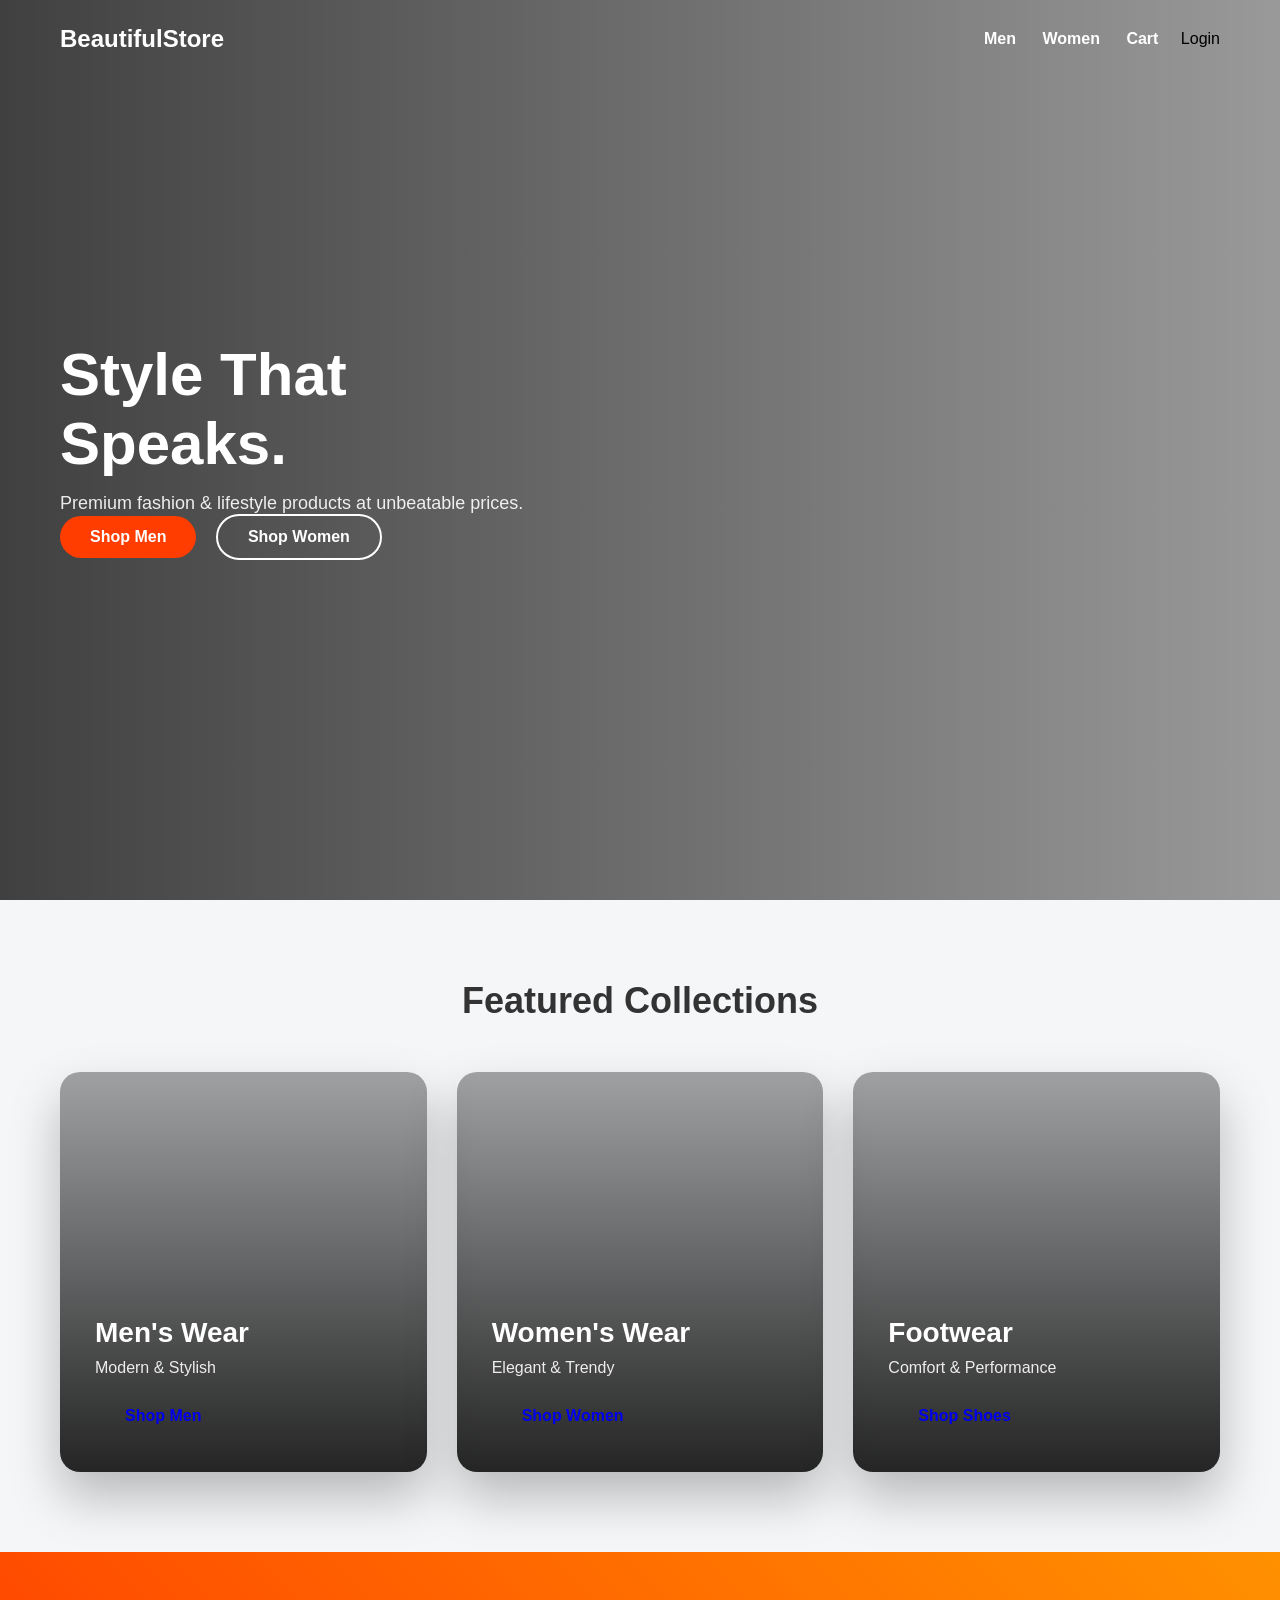
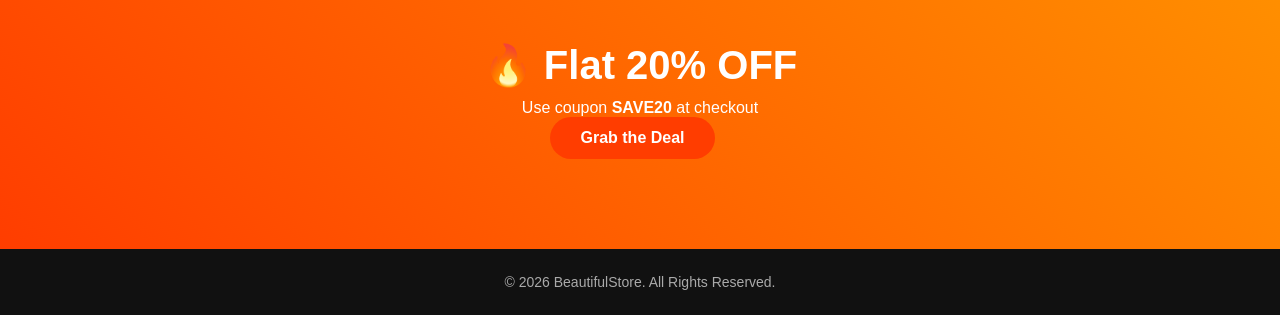
<file: Original Beautiful Store Website/index.html>
<!DOCTYPE html>
<html lang="en">
<head>
  <meta charset="UTF-8">
  <meta name="viewport" content="width=device-width, initial-scale=1.0">
  <title>Beautiful Store</title>
  <link rel="stylesheet" href="style.css">
</head>

<body>

<!-- ============================================================
     HERO SECTION
     EXISTING CODE
     ============================================================ -->

<section class="hero">

  <header class="nav">

    <h2 class="logo">BeautifulStore</h2>

    <nav class="main-nav">

      <a
        href="plp-men.html"
        class="track-link"
        data-link-name="Men">
        Men
      </a>

      <a
        href="plp-women.html"
        class="track-link"
        data-link-name="Women">
        Women
      </a>

      <a
        href="checkout.html"
        class="track-link"
        data-link-name="Cart">
        Cart
      </a>

      <!-- ======================================================
           LOGIN / USER AREA
           NEW
           ====================================================== -->

      <span id="auth-area">

        <button
          id="login-btn"
          type="button">
          Login
        </button>

      </span>

    </nav>


    <!-- ========================================================
         ADOBE LAUNCH
         EXISTING CODE - UNCHANGED
         ======================================================== -->

   <script src="https://assets.adobedtm.com/21b53c73144b/cf9ff81386b4/launch-04e6dfb1a959-development.min.js" async></script>

  </header>


  <div class="hero-content">

    <h1>Style That Speaks.</h1>

    <p>
      Premium fashion & lifestyle products at unbeatable prices.
    </p>

    <div class="cta-group">

      <a
        href="plp-men.html"
        class="btn primary track-link"
        data-link-name="Shop Men">
        Shop Men
      </a>

      <a
        href="plp-women.html"
        class="btn secondary track-link"
        data-link-name="Shop Women">
        Shop Women
      </a>

    </div>

  </div>

</section>


<!-- ============================================================
     FEATURED COLLECTIONS
     EXISTING CODE
     ============================================================ -->

<section class="section" id="collections">

  <h2>Featured Collections</h2>

  <div class="grid">

    <div
      class="category-card men"
      style="background:url('https://images.unsplash.com/photo-1600180758895-47a45c1c1d90?auto=format&fit=crop&w=600&q=80')">

      <div class="overlay">

        <h3>Men's Wear</h3>

        <p>Modern & Stylish</p>

        <a
          href="plp-men.html"
          class="btn track-link"
          data-link-name="Shop Men Collection">
          Shop Men
        </a>

      </div>

    </div>


    <div
      class="category-card women"
      style="background:url('https://images.unsplash.com/photo-1520975698519-59c06db0b6d9?auto=format&fit=crop&w=600&q=80')">

      <div class="overlay">

        <h3>Women's Wear</h3>

        <p>Elegant & Trendy</p>

        <a
          href="plp-women.html"
          class="btn track-link"
          data-link-name="Shop Women Collection">
          Shop Women
        </a>

      </div>

    </div>


    <div
      class="category-card footwear"
      style="background:url('https://images.unsplash.com/photo-1542291026-7eec264c27ff?auto=format&fit=crop&w=600&q=80')">

      <div class="overlay">

        <h3>Footwear</h3>

        <p>Comfort & Performance</p>

        <a
          href="plp-footwear.html"
          class="btn track-link"
          data-link-name="Shop Footwear Collection">
          Shop Shoes
        </a>

      </div>

    </div>

  </div>

</section>


<!-- ============================================================
     PROMO BANNER
     EXISTING CODE
     ============================================================ -->

<section class="promo">

  <h2>🔥 Flat 20% OFF</h2>

  <p>
    Use coupon <strong>SAVE20</strong> at checkout
  </p>

  <a
    href="plp-men.html"
    class="btn primary track-link"
    data-link-name="Promo Banner CTA">
    Grab the Deal
  </a>

</section>


<!-- ============================================================
     FOOTER
     EXISTING CODE
     ============================================================ -->

<footer>

  <p>
    © 2026 BeautifulStore. All Rights Reserved.
  </p>

</footer>


<!-- ============================================================
     LOGIN / SIGNUP MODAL
     NEW CODE
     ============================================================ -->

<div
  id="auth-modal"
  class="auth-modal"
  style="display:none;">

  <div class="auth-box">


    <!-- CLOSE -->

    <button
      id="auth-close"
      type="button"
      class="auth-close">

      &times;

    </button>


    <!-- ========================================================
         LOGIN FORM
         ======================================================== -->

    <div id="login-form-container">

      <h2>Welcome Back</h2>

      <p class="auth-subtitle">
        Login to your BeautifulStore account
      </p>


      <form id="login-form">


        <div class="auth-field">

          <label for="login-email">
            Email
          </label>

          <input
            type="email"
            id="login-email"
            placeholder="Enter your email"
            required>

        </div>


        <div class="auth-field">

          <label for="login-password">
            Password
          </label>

          <input
            type="password"
            id="login-password"
            placeholder="Enter your password"
            required>

        </div>


        <p
          id="login-error"
          class="auth-error">
        </p>


        <button
          type="submit"
          class="auth-submit">

          Login

        </button>

      </form>


      <p class="auth-switch">

        Don't have an account?

        <button
          id="show-signup"
          type="button">

          Sign Up

        </button>

      </p>

    </div>


    <!-- ========================================================
         SIGNUP FORM
         ======================================================== -->

    <div
      id="signup-form-container"
      style="display:none;">

      <h2>Create Account</h2>

      <p class="auth-subtitle">
        Join BeautifulStore
      </p>


      <form id="signup-form">


        <div class="auth-field">

          <label for="signup-name">
            Name
          </label>

          <input
            type="text"
            id="signup-name"
            placeholder="Enter your name"
            required>

        </div>


        <div class="auth-field">

          <label for="signup-email">
            Email
          </label>

          <input
            type="email"
            id="signup-email"
            placeholder="Enter your email"
            required>

        </div>


        <div class="auth-field">

          <label for="signup-password">
            Password
          </label>

          <input
            type="password"
            id="signup-password"
            placeholder="Create a password"
            required>

        </div>


        <div class="auth-field">

          <label for="signup-confirm-password">
            Confirm Password
          </label>

          <input
            type="password"
            id="signup-confirm-password"
            placeholder="Confirm your password"
            required>

        </div>


        <p
          id="signup-error"
          class="auth-error">
        </p>


        <button
          type="submit"
          class="auth-submit">

          Create Account

        </button>

      </form>


      <p class="auth-switch">

        Already have an account?

        <button
          id="show-login"
          type="button">

          Login

        </button>

      </p>

    </div>

  </div>

</div>


<!-- ============================================================
     LOGIN / SIGNUP CSS
     NEW CODE ONLY
     ============================================================ -->

<style>

.auth-modal {

  position: fixed;

  inset: 0;

  background: rgba(0, 0, 0, 0.65);

  display: flex;

  align-items: center;

  justify-content: center;

  z-index: 99999;

  padding: 20px;

}


.auth-box {

  width: 100%;

  max-width: 420px;

  background: #ffffff;

  border-radius: 14px;

  padding: 32px;

  position: relative;

  box-shadow: 0 20px 60px rgba(0, 0, 0, 0.25);

  box-sizing: border-box;

}


.auth-close {

  position: absolute;

  right: 15px;

  top: 10px;

  border: none;

  background: transparent;

  font-size: 30px;

  cursor: pointer;

  line-height: 1;

}


.auth-box h2 {

  margin: 0 0 8px;

  text-align: center;

}


.auth-subtitle {

  text-align: center;

  margin: 0 0 25px;

  color: #666;

  font-size: 14px;

}


.auth-field {

  margin-bottom: 16px;

}


.auth-field label {

  display: block;

  margin-bottom: 6px;

  font-size: 14px;

  font-weight: 600;

}


.auth-field input {

  width: 100%;

  box-sizing: border-box;

  padding: 12px 14px;

  border: 1px solid #d5d5d5;

  border-radius: 8px;

  font-size: 15px;

  outline: none;

}


.auth-field input:focus {

  border-color: #222;

}


.auth-submit {

  width: 100%;

  border: none;

  border-radius: 8px;

  padding: 13px;

  background: #111;

  color: #fff;

  font-size: 15px;

  font-weight: 600;

  cursor: pointer;

}


.auth-submit:hover {

  opacity: 0.9;

}


.auth-switch {

  text-align: center;

  margin-top: 20px;

  font-size: 14px;

}


.auth-switch button {

  border: none;

  background: transparent;

  font-weight: 600;

  cursor: pointer;

  text-decoration: underline;

}


.auth-error {

  color: #d32f2f;

  font-size: 13px;

  min-height: 18px;

  margin: 4px 0 10px;

}


#login-btn {

  border: none;

  background: transparent;

  cursor: pointer;

  font-size: inherit;

  font-family: inherit;

  padding: 0;

  margin-left: 18px;

}


.user-menu {

  position: relative;

  display: inline-block;

  margin-left: 18px;

}


.user-menu-button {

  border: none;

  background: transparent;

  cursor: pointer;

  font-size: inherit;

  font-family: inherit;

}


.user-dropdown {

  position: absolute;

  right: 0;

  top: calc(100% + 10px);

  min-width: 210px;

  background: #fff;

  border-radius: 10px;

  padding: 14px;

  box-shadow: 0 10px 30px rgba(0,0,0,0.15);

  z-index: 100000;

}


.user-dropdown-name {

  font-weight: 600;

  margin-bottom: 4px;

}


.user-dropdown-email {

  font-size: 12px;

  color: #666;

  margin-bottom: 12px;

  word-break: break-word;

}


.logout-button {

  width: 100%;

  border: none;

  border-radius: 7px;

  padding: 9px;

  cursor: pointer;

  background: #111;

  color: #fff;

}


@media (max-width: 600px) {

  .auth-box {

    padding: 25px 20px;

  }

}

</style>


<!-- ============================================================
     ADOBE WEB SDK DATA LAYER
     UPDATED FOR LOGIN STATE
     ============================================================ -->

<script>

(function () {

  "use strict";


  /* ============================================================
     INITIALIZE ADOBE DATA LAYER
     ============================================================ */

  window.adobeDataLayer =
    window.adobeDataLayer || [];


  /* ============================================================
     STORAGE KEY
     ============================================================ */

  const LOGGED_IN_USER_KEY =
    "beautifulStore_loggedInUser";


  /* ============================================================
     GET CURRENT USER
     ============================================================ */

  function getLoggedInUser() {

    try {

      return JSON.parse(
        localStorage.getItem(LOGGED_IN_USER_KEY)
      );

    } catch (error) {

      return null;

    }

  }


  /* ============================================================
     GET CUSTOMER DATA
     ============================================================ */

  function getCustomerData() {

    const user = getLoggedInUser();


    /*
     * GUEST USER
     */

    if (!user) {

      return {

        customerID: "NA",

        loginStatus: "guest"

      };

    }


    /*
     * LOGGED-IN USER
     */

    return {

      emailId: user.email,

      loginStatus: "logged-in"

    };

  }


  /* ============================================================
     GET IDENTITY MAP
     ============================================================ */

  function getIdentityMap() {

    const user = getLoggedInUser();


    /*
     * No identity for guest
     */

    if (!user) {

      return null;

    }


    /*
     * Email identity for logged-in user
     */

    return {

      Email: [

        {

          id: user.email,

          authenticatedState: "authenticated",

          primary: true

        }

      ]

    };

  }


  /* ============================================================
     PAGE LOAD
     ============================================================ */

  const pageLoadData = {

    event: "pageLoaded",

    xdmPageLoad: {

      web: {

        webPageDetails: {

          pageName: "BeautifulStore Home",

          pageType: "Home",

          brand: "BeautifulStore"

        }

      },


      custData: getCustomerData(),


      eventInfo: {

        eventName: "pageLoad"

      }

    }

  };


  const pageLoadIdentity =
    getIdentityMap();


  if (pageLoadIdentity) {

    pageLoadData.xdmPageLoad.identityMap =
      pageLoadIdentity;

  }


  window.adobeDataLayer.push(
    pageLoadData
  );


  /* ============================================================
     LINK CLICK TRACKING
     ============================================================ */

  document
    .querySelectorAll(".track-link")
    .forEach(function (link) {

      link.addEventListener(
        "click",
        function (e) {

          const linkName =
            e.currentTarget.dataset.linkName ||
            "Unknown CTA";


          const linkData = {

            event: "linkClicked",

            xdmActionDetails: {

              web: {

                webInteraction: {

                  linkName: linkName,

                  brand: "BeautifulStore",

                  linkPageName:
                    "BeautifulStore Home"

                }

              },


              custData:
                getCustomerData(),


              eventInfo: {

                eventName: "linkClick"

              }

            }

          };


          const identity =
            getIdentityMap();


          if (identity) {

            linkData
              .xdmActionDetails
              .identityMap = identity;

          }


          window.adobeDataLayer.push(
            linkData
          );

        }

      );

    });


  /* ============================================================
     LOGIN POPUP OPEN
     ============================================================ */

  window.beautifulStoreLoginFormOpened =
    function () {

      window.adobeDataLayer.push({

        event: "loginFormOpened",

        xdmActionDetails: {

          custData: {

            customerID: "NA",

            loginStatus: "guest"

          },


          eventInfo: {

            eventName:
              "loginFormOpened"

          }

        }

      });

    };


  /* ============================================================
     LOGIN SUCCESS
     ============================================================ */

  window.beautifulStoreLoginCompleted =
    function (user) {

      window.adobeDataLayer.push({

        event: "loginCompleted",

        xdmActionDetails: {

          custData: {

            customerID:
              user.email,

            loginStatus:
              "logged-in"

          },


          identityMap: {

            Email: [

              {

                id: user.email,

                authenticatedState:
                  "authenticated",

                primary: true

              }

            ]

          },


          eventInfo: {

            eventName: "login"

          }

        }

      });

    };


  /* ============================================================
     SIGNUP SUCCESS
     ============================================================ */

  window.beautifulStoreSignupCompleted =
    function (user) {

      window.adobeDataLayer.push({

        event: "signUpCompleted",

        xdmActionDetails: {

          custData: {

            customerID:
              user.email,

            loginStatus:
              "logged-in"

          },


          identityMap: {

            Email: [

              {

                id: user.email,

                authenticatedState:
                  "authenticated",

                primary: true

              }

            ]

          },


          eventInfo: {

            eventName:
              "signUp"

          }

        }

      });

    };


  /* ============================================================
     LOGOUT
     ============================================================ */

  window.beautifulStoreLogout =
    function () {

      window.adobeDataLayer.push({

        event: "logout",

        xdmActionDetails: {

          custData: {

            customerID: "NA",

            loginStatus: "guest"

          },


          eventInfo: {

            eventName: "logout"

          }

        }

      });

    };


})();

</script>


<!-- ============================================================
     LOGIN / SIGNUP FUNCTIONALITY
     ============================================================ -->

<script>

(function () {

  "use strict";


  /* ============================================================
     STORAGE KEYS
     ============================================================ */

  const USERS_STORAGE_KEY =
    "beautifulStore_users";


  const LOGGED_IN_USER_KEY =
    "beautifulStore_loggedInUser";


  /* ============================================================
     ELEMENTS
     ============================================================ */

  const authModal =
    document.getElementById("auth-modal");


  const loginBtn =
    document.getElementById("login-btn");


  const authClose =
    document.getElementById("auth-close");


  const loginFormContainer =
    document.getElementById(
      "login-form-container"
    );


  const signupFormContainer =
    document.getElementById(
      "signup-form-container"
    );


  const loginForm =
    document.getElementById("login-form");


  const signupForm =
    document.getElementById("signup-form");


  const showSignup =
    document.getElementById("show-signup");


  const showLogin =
    document.getElementById("show-login");


  const loginError =
    document.getElementById("login-error");


  const signupError =
    document.getElementById("signup-error");


  const authArea =
    document.getElementById("auth-area");


  /* ============================================================
     GET USERS
     ============================================================ */

  function getUsers() {

    try {

      return JSON.parse(
        localStorage.getItem(
          USERS_STORAGE_KEY
        )
      ) || [];

    } catch (error) {

      return [];

    }

  }


  /* ============================================================
     SAVE USERS
     ============================================================ */

  function saveUsers(users) {

    localStorage.setItem(

      USERS_STORAGE_KEY,

      JSON.stringify(users)

    );

  }


  /* ============================================================
     GET LOGGED-IN USER
     ============================================================ */

  function getLoggedInUser() {

    try {

      return JSON.parse(
        localStorage.getItem(
          LOGGED_IN_USER_KEY
        )
      );

    } catch (error) {

      return null;

    }

  }


  /* ============================================================
     OPEN LOGIN
     ============================================================ */

  function openLogin() {

    authModal.style.display = "flex";


    loginFormContainer.style.display =
      "block";


    signupFormContainer.style.display =
      "none";


    loginError.textContent = "";

    signupError.textContent = "";


    /*
     * Adobe Data Layer
     */

    if (
      typeof window
        .beautifulStoreLoginFormOpened ===
      "function"
    ) {

      window.beautifulStoreLoginFormOpened();

    }

  }


  /* ============================================================
     OPEN SIGNUP
     ============================================================ */

  function openSignup() {

    authModal.style.display = "flex";


    loginFormContainer.style.display =
      "none";


    signupFormContainer.style.display =
      "block";


    loginError.textContent = "";

    signupError.textContent = "";

  }


  /* ============================================================
     CLOSE MODAL
     ============================================================ */

  function closeModal() {

    authModal.style.display = "none";

  }


  /* ============================================================
     ESCAPE HTML
     ============================================================ */

  function escapeHTML(value) {

    return String(value)

      .replace(
        /&/g,
        "&amp;"
      )

      .replace(
        /</g,
        "&lt;"
      )

      .replace(
        />/g,
        "&gt;"
      )

      .replace(
        /"/g,
        "&quot;"
      )

      .replace(
        /'/g,
        "&#039;"
      );

  }


  /* ============================================================
     UPDATE HEADER
     ============================================================ */

  function updateHeader() {

    const user =
      getLoggedInUser();


    /*
     * GUEST
     */

    if (!user) {

      authArea.innerHTML = `

        <button
          id="login-btn"
          type="button">

          Login

        </button>

      `;


      document
        .getElementById("login-btn")
        .addEventListener(
          "click",
          openLogin
        );


      return;

    }


    /*
     * LOGGED-IN
     */

    authArea.innerHTML = `

      <div class="user-menu">

        <button
          type="button"
          class="user-menu-button"
          id="user-menu-button">

          Hi, ${escapeHTML(user.name)} ▼

        </button>


        <div
          class="user-dropdown"
          id="user-dropdown"
          style="display:none;">

          <div class="user-dropdown-name">

            ${escapeHTML(user.name)}

          </div>


          <div class="user-dropdown-email">

            ${escapeHTML(user.email)}

          </div>


          <button
            type="button"
            class="logout-button"
            id="logout-button">

            Logout

          </button>

        </div>

      </div>

    `;


    const userMenuButton =
      document.getElementById(
        "user-menu-button"
      );


    const userDropdown =
      document.getElementById(
        "user-dropdown"
      );


    const logoutButton =
      document.getElementById(
        "logout-button"
      );


    userMenuButton.addEventListener(
      "click",
      function () {

        userDropdown.style.display =

          userDropdown.style.display ===
          "none"

            ? "block"

            : "none";

      }
    );


    logoutButton.addEventListener(
      "click",
      function () {


        /*
         * Adobe logout event BEFORE
         * removing the stored user.
         */

        if (
          typeof window.beautifulStoreLogout ===
          "function"
        ) {

          window.beautifulStoreLogout();

        }


        localStorage.removeItem(
          LOGGED_IN_USER_KEY
        );


        userDropdown.style.display =
          "none";


        updateHeader();

      }
    );

  }


  /* ============================================================
     LOGIN
     ============================================================ */

  loginForm.addEventListener(
    "submit",
    function (event) {

      event.preventDefault();


      loginError.textContent = "";


      const email =
        document
          .getElementById(
            "login-email"
          )
          .value
          .trim()
          .toLowerCase();


      const password =
        document
          .getElementById(
            "login-password"
          )
          .value;


      const users =
        getUsers();


      const user =
        users.find(
          function (item) {

            return (

              item.email === email &&

              item.password === password

            );

          }
        );


      if (!user) {

        loginError.textContent =
          "Invalid email or password.";

        return;

      }


      /*
       * Save login state
       */

      localStorage.setItem(

        LOGGED_IN_USER_KEY,

        JSON.stringify({

          name: user.name,

          email: user.email,

          loginStatus:
            "logged-in"

        })

      );


      /*
       * Adobe LOGIN EVENT
       */

      if (
        typeof window.beautifulStoreLoginCompleted ===
        "function"
      ) {

        window.beautifulStoreLoginCompleted({

          name: user.name,

          email: user.email

        });

      }


      loginForm.reset();


      closeModal();


      updateHeader();

    }
  );


  /* ============================================================
     SIGNUP
     ============================================================ */

  signupForm.addEventListener(
    "submit",
    function (event) {

      event.preventDefault();


      signupError.textContent = "";


      const name =
        document
          .getElementById(
            "signup-name"
          )
          .value
          .trim();


      const email =
        document
          .getElementById(
            "signup-email"
          )
          .value
          .trim()
          .toLowerCase();


      const password =
        document
          .getElementById(
            "signup-password"
          )
          .value;


      const confirmPassword =
        document
          .getElementById(
            "signup-confirm-password"
          )
          .value;


      /*
       * Password validation
       */

      if (
        password !==
        confirmPassword
      ) {

        signupError.textContent =
          "Passwords do not match.";

        return;

      }


      const users =
        getUsers();


      /*
       * Existing user
       */

      const existingUser =
        users.find(
          function (item) {

            return item.email === email;

          }
        );


      if (existingUser) {

        signupError.textContent =
          "An account with this email already exists.";

        return;

      }


      /*
       * Create user
       */

      const newUser = {

        id:
          "user_" +
          Date.now(),

        name:
          name,

        email:
          email,

        password:
          password

      };


      users.push(newUser);


      saveUsers(users);


      /*
       * Automatically login
       */

      localStorage.setItem(

        LOGGED_IN_USER_KEY,

        JSON.stringify({

          name:
            name,

          email:
            email,

          loginStatus:
            "logged-in"

        })

      );


      /*
       * Adobe SIGNUP EVENT
       */

      if (
        typeof window.beautifulStoreSignupCompleted ===
        "function"
      ) {

        window.beautifulStoreSignupCompleted({

          name:
            name,

          email:
            email

        });

      }


      signupForm.reset();


      closeModal();


      updateHeader();

    }
  );


  /* ============================================================
     SHOW LOGIN
     ============================================================ */

  showLogin.addEventListener(
    "click",
    openLogin
  );


  /* ============================================================
     SHOW SIGNUP
     ============================================================ */

  showSignup.addEventListener(
    "click",
    openSignup
  );


  /* ============================================================
     CLOSE BUTTON
     ============================================================ */

  authClose.addEventListener(
    "click",
    closeModal
  );


  /* ============================================================
     CLOSE WHEN CLICKING OUTSIDE
     ============================================================ */

  authModal.addEventListener(
    "click",
    function (event) {

      if (
        event.target ===
        authModal
      ) {

        closeModal();

      }

    }
  );


  /* ============================================================
     INITIALIZE HEADER
     ============================================================ */

  updateHeader();


})();

</script>


</body>
</html>
</file>
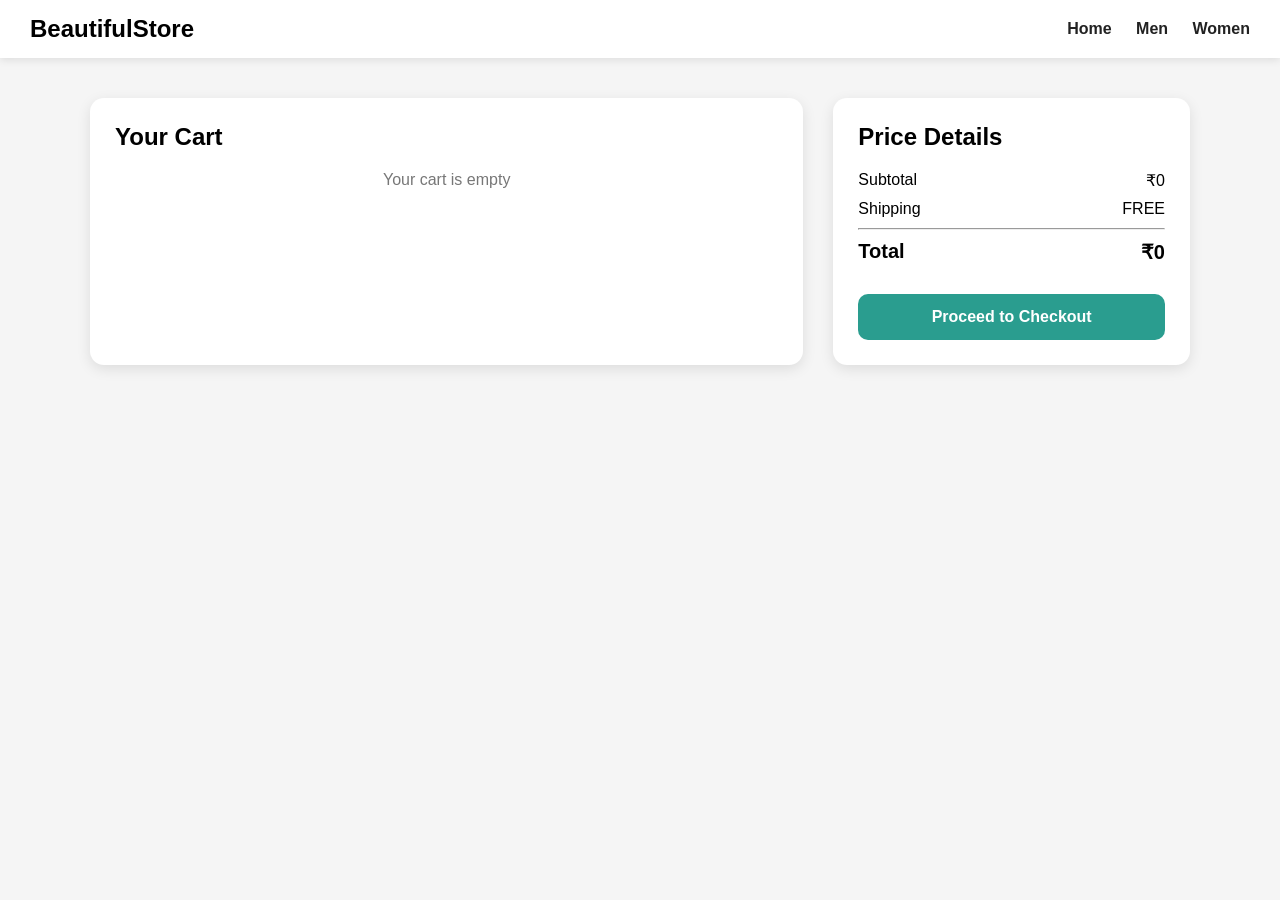
<file: Original Beautiful Store Website/checkout.html>
<!DOCTYPE html>
<html lang="en">
<head>
<meta charset="UTF-8">
<meta name="viewport" content="width=device-width, initial-scale=1.0">
<title>Cart | BeautifulStore</title>

<style>
body{margin:0;font-family:'Segoe UI',Tahoma,Verdana,sans-serif;background:#f5f5f5;}
header{background:#fff;padding:15px 30px;box-shadow:0 2px 8px rgba(0,0,0,.1);display:flex;justify-content:space-between;align-items:center;}
.logo{font-size:24px;font-weight:900;}
nav a{margin-left:20px;text-decoration:none;color:#222;font-weight:600;cursor:pointer;}
nav a:hover{color:#2a9d8f;}
.container{max-width:1100px;margin:40px auto;padding:0 20px;display:grid;grid-template-columns:2fr 1fr;gap:30px;}
.card{background:#fff;padding:25px;border-radius:14px;box-shadow:0 4px 14px rgba(0,0,0,.1);}
h2{margin-top:0;}
.cart-item{display:flex;gap:15px;margin-bottom:20px;padding-bottom:20px;border-bottom:1px solid #eee;}
.cart-item img{width:100px;height:100px;object-fit:cover;border-radius:10px;}
.cart-info{flex:1;}
.cart-info h4{margin:0 0 6px;text-transform:capitalize;}
.price{font-weight:700;margin:6px 0;}
.qty{font-size:14px;color:#555;}
.remove{background:none;border:none;color:#e63946;font-weight:700;cursor:pointer;padding:0;}
.summary-row{display:flex;justify-content:space-between;margin:10px 0;}
.total{font-size:20px;font-weight:900;}
.checkout-btn{width:100%;padding:14px;background:#2a9d8f;color:#fff;border:none;border-radius:10px;font-size:16px;font-weight:800;cursor:pointer;margin-top:20px;}
.checkout-btn:hover{background:#21867a}
.empty{text-align:center;color:#777;}
@media(max-width:900px){.container{grid-template-columns:1fr;}}
</style>

<script src="https://assets.adobedtm.com/21b53c73144b/cf9ff81386b4/launch-04e6dfb1a959-development.min.js" async></script>
</head>

<body>

<header>
  <div class="logo">BeautifulStore</div>
  <nav>
    <a class="header-nav" data-linkname="Home" href="index.html">Home</a>
    <a class="header-nav" data-linkname="Men" href="plp-men.html">Men</a>
    <a class="header-nav" data-linkname="Women" href="plp-women.html">Women</a>
  </nav>
</header>

<div class="container">
  <div class="card">
    <h2>Your Cart</h2>
    <div id="cart-items"></div>
  </div>

  <div class="card">
    <h2>Price Details</h2>
    <div class="summary-row">
      <span>Subtotal</span>
      <span id="subtotal">₹0</span>
    </div>
    <div class="summary-row">
      <span>Shipping</span>
      <span>FREE</span>
    </div>
    <hr>
    <div class="summary-row total">
      <span>Total</span>
      <span id="total">₹0</span>
    </div>
    <button class="checkout-btn" id="checkoutBtn">Proceed to Checkout</button>
  </div>
</div>

<script>

// ============================================================
// INIT ADOBE DATALAYER
// ============================================================

window.adobeDataLayer = window.adobeDataLayer || [];


// ============================================================
// CUSTOMER CONTEXT
// ============================================================

const LOGGED_IN_USER_KEY = "beautifulStore_loggedInUser";

function getLoggedInUser(){
  try{
    return JSON.parse(
      localStorage.getItem(LOGGED_IN_USER_KEY)
    );
  }catch(error){
    return null;
  }
}

function getCustomerData(){

  const user = getLoggedInUser();

  if(!user){
    return {
      emailId:"NA",
      loginStatus:"guest"
    };
  }

  return {
    emailId:user.email,
    loginStatus:"logged-in"
  };
}


// ============================================================
// CART DATA
// ============================================================

let cart = JSON.parse(localStorage.getItem('cart')) || [];

const cartContainer = document.getElementById('cart-items');
const subtotalEl = document.getElementById('subtotal');
const totalEl = document.getElementById('total');


// ============================================================
// CART PRODUCT DATA
// ============================================================

function getCartProductData(item){

  return {
    SKU:item.productID,
    name:item.productName,
    priceTotal:Number(item.price) || 0,
    discountPercent:item.discountPercent || null,
    quantity:Number(item.qty) || 0,
    size:item.size || '-',
    color:item.color || '-'
  };

}


// ============================================================
// RENDER CART
// ============================================================

function renderCart(){

  cartContainer.innerHTML = '';

  if(cart.length === 0){

    cartContainer.innerHTML =
      '<p class="empty">Your cart is empty</p>';

    subtotalEl.textContent = '₹0';
    totalEl.textContent = '₹0';

    return;
  }

  let subtotal = 0;

  cart.forEach((item,index)=>{

    const price = Number(item.price) || 0;
    const qty = Number(item.qty) || 0;

    subtotal += price * qty;

    const img =
      item.img || 'https://via.placeholder.com/100';

    cartContainer.innerHTML += `
      <div class="cart-item">
        <img src="${img}" alt="${item.productName}">

        <div class="cart-info">

          <h4>${item.productName}</h4>

          <p class="price">₹${price}</p>

          <p class="qty">
            Qty: ${qty}
          </p>

          <p class="qty">
            Size: ${item.size || '-'} |
            Color: ${item.color || '-'}
          </p>

          <button
            class="remove"
            onclick="removeItem(${index})">
            Remove
          </button>

        </div>
      </div>
    `;
  });

  subtotalEl.textContent = '₹' + subtotal;
  totalEl.textContent = '₹' + subtotal;
}


// ============================================================
// REMOVE ITEM
// ============================================================

function removeItem(index){

  const removedItem = cart[index];

  window.adobeDataLayer.push({

    event:"linkClicked",

    xdmActionDetails:{

      web:{
        webInteraction:{
          linkName:"Remove from Cart",
          linkType:"button",
          brand:"BeautifulStore",
          linkPageName:"Cart"
        }
      },

      commerce:{
        productListItems:[
          getCartProductData(removedItem)
        ]
      },

      custData:getCustomerData(),

      eventInfo:{
        eventName:"removeFromCart"
      }

    }

  });


  cart.splice(index,1);

  localStorage.setItem(
    'cart',
    JSON.stringify(cart)
  );

  renderCart();
}


// ============================================================
// INITIAL RENDER
// ============================================================

renderCart();


// ============================================================
// PAGE LOAD
// ============================================================

window.adobeDataLayer.push({

  event:"pageLoaded",

  xdmPageLoad:{

    web:{
      webPageDetails:{
        pageName:"Cart",
        pageType:"Cart",
        brand:"BeautifulStore"
      }
    },

    commerce:{
      productListItems:
        cart.map(getCartProductData)
    },

    custData:getCustomerData(),

    eventInfo:{
      eventName:"pageLoad"
    }

  }

});


// ============================================================
// HEADER NAVIGATION
// ============================================================

document.querySelectorAll('.header-nav').forEach(link=>{

  link.addEventListener('click',e=>{

    window.adobeDataLayer.push({

      event:"linkClicked",

      xdmActionDetails:{

        web:{
          webInteraction:{
            linkName:
              e.currentTarget.dataset.linkname,

            linkType:"button",

            brand:"BeautifulStore",

            linkPageName:"Cart"
          }
        },

        custData:getCustomerData(),

        eventInfo:{
          eventName:"linkClick"
        }

      }

    });

  });

});


// ============================================================
// CHECKOUT
// ============================================================

document
  .getElementById('checkoutBtn')
  .addEventListener('click',()=>{

    window.adobeDataLayer.push({

      event:"linkClicked",

      xdmActionDetails:{

        web:{
          webInteraction:{
            linkName:"Proceed to Checkout",
            linkType:"button",
            brand:"BeautifulStore",
            linkPageName:"Cart"
          }
        },

        commerce:{
          productListItems:
            cart.map(getCartProductData)
        },

        custData:getCustomerData(),

        eventInfo:{
          eventName:"checkout"
        }

      }

    });

    window.location.href =
      'place-order.html';

  });

</script>

</body>
</html>
</file>
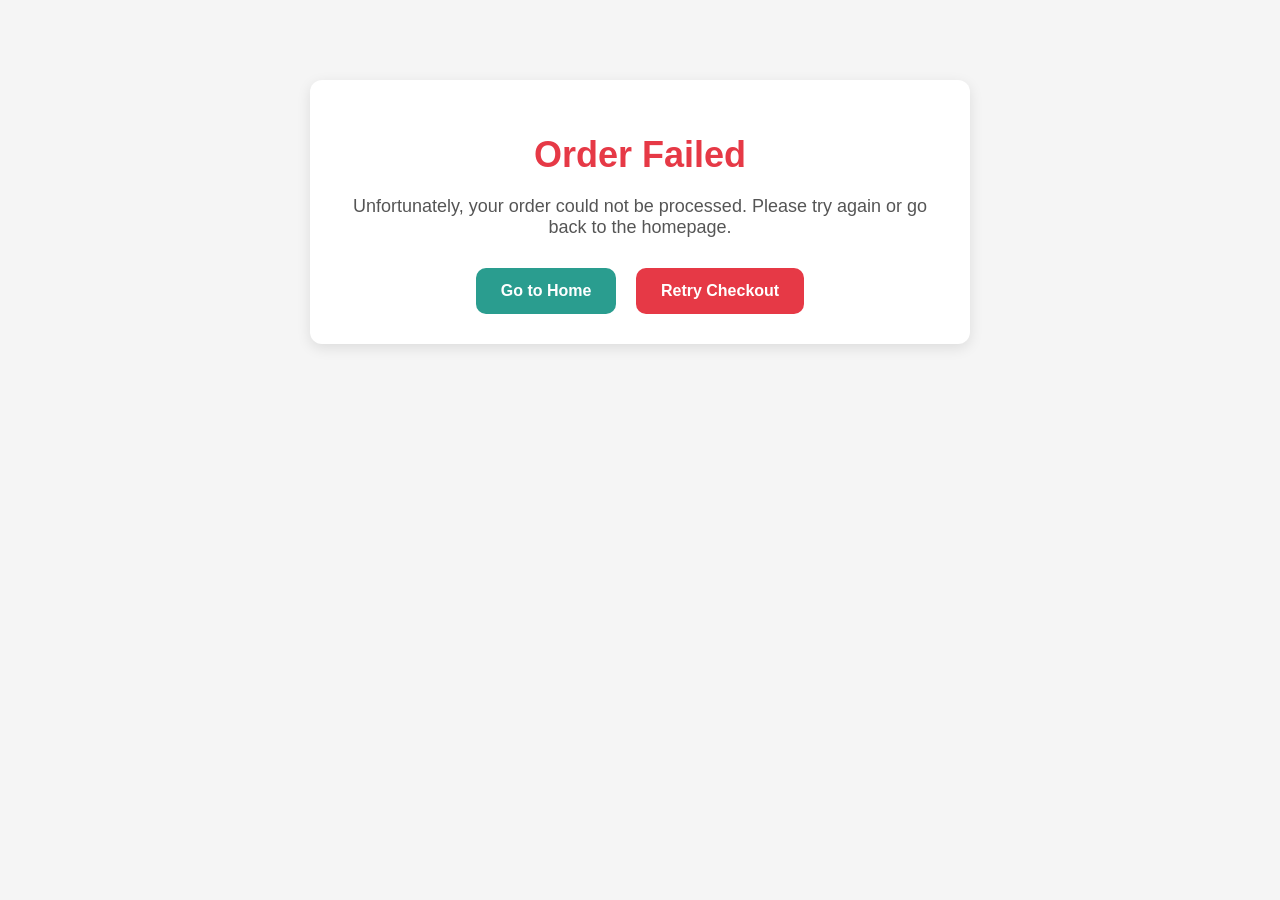
<file: Original Beautiful Store Website/order-failure.html>
<!DOCTYPE html>
<html lang="en">
<head>
<meta charset="UTF-8">
<meta name="viewport" content="width=device-width, initial-scale=1.0">
<title>Order Failed | BeautifulStore</title>

<style>
body {
  margin:0;
  font-family:'Segoe UI',Tahoma,Verdana,sans-serif;
  background:#f5f5f5;
}
.container {
  max-width:600px;
  margin:80px auto;
  padding:30px;
  background:#fff;
  border-radius:12px;
  box-shadow:0 4px 14px rgba(0,0,0,.1);
  text-align:center;
}
h1 {
  color:#e63946;
  font-size:36px;
  margin-bottom:20px;
}
p {
  font-size:18px;
  color:#555;
  margin-bottom:30px;
}
.btn {
  display:inline-block;
  padding:14px 25px;
  font-size:16px;
  font-weight:700;
  border:none;
  border-radius:10px;
  cursor:pointer;
  text-decoration:none;
}
.home-btn {
  background:#2a9d8f;
  color:#fff;
}
.home-btn:hover {
  background:#21867a;
}
.retry-btn {
  background:#e63946;
  color:#fff;
  margin-left:15px;
}
.retry-btn:hover {
  background:#c52836;
}
</style>

<script src="https://assets.adobedtm.com/21b53c73144b/cf9ff81386b4/launch-04e6dfb1a959-development.min.js" async></script>
</head>

<body>

<div class="container">

  <h1>Order Failed</h1>

  <p>
    Unfortunately, your order could not be processed.
    Please try again or go back to the homepage.
  </p>

  <a
    href="index.html"
    class="btn home-btn">
    Go to Home
  </a>

  <a
    href="checkout.html"
    class="btn retry-btn"
    id="retry-btn">
    Retry Checkout
  </a>

</div>


<script>

/* ============================================================
   ADOBE DATA LAYER
============================================================ */

window.adobeDataLayer =
  window.adobeDataLayer || [];


/* ============================================================
   GET ORDER INFO
============================================================ */

const orderInfo =
  JSON.parse(
    localStorage.getItem('orderInfo')
  ) || {};

const cart =
  orderInfo.cart || [];

const total =
  Number(orderInfo.total) || 0;


/* ============================================================
   CUSTOMER CONTEXT
============================================================ */

const LOGGED_IN_USER_KEY =
  "beautifulStore_loggedInUser";


function getLoggedInUser(){

  try{

    return JSON.parse(
      localStorage.getItem(
        LOGGED_IN_USER_KEY
      )
    );

  }catch(error){

    return null;

  }

}


function getCustomerData(){

  const user =
    getLoggedInUser();


  if(user){

    return {

      customerID:
        user.email,

      loginStatus:
        "logged-in"

    };

  }


  return {

    customerID:
      "NA",

    loginStatus:
      "guest"

  };

}


/* ============================================================
   CART PRODUCT DATA
============================================================ */

function getCartProductData(item){

  return {

    SKU:
      item.productID,

    name:
      item.productName,

    priceTotal:
      Number(item.price) || 0,

    discountPercent:
      item.discountPercent || null,

    quantity:
      Number(item.qty) || 0,

    size:
      item.size || "-",

    color:
      item.color || "-"

  };

}


/* ============================================================
   PAGE LOAD – ORDER FAILURE
============================================================ */

window.adobeDataLayer.push({

  event:"pageLoaded",

  xdmPageLoad:{

    web:{

      webPageDetails:{

        pageName:
          "Order Failure",

        pageType:
          "Order Failure",

        brand:
          "BeautifulStore",

        checkoutStep:
          "payment"

      }

    },


    commerce:{

      order:{

        orderId:
          orderInfo.orderId || "NA",

        totalAmount:
          total,

        itemCount:
          cart.length,

        status:
          "failed"

      },

      productListItems:
        cart.map(
          getCartProductData
        )

    },


    custData:{

      ...getCustomerData(),

      email:
        orderInfo.email || "NA"

    },


    eventInfo:{

      eventName:
        "orderFailure"

    }

  }

});


/* ============================================================
   RETRY CHECKOUT CLICK
============================================================ */

document
  .getElementById('retry-btn')
  .addEventListener(
    'click',
    function(){

      window.adobeDataLayer.push({

        event:"linkClicked",

        xdmActionDetails:{

          web:{

            webInteraction:{

              linkName:
                "Retry Checkout",

              linkType:
                "other",

              linkPageName:
                "Order Failure",

              brand:
                "BeautifulStore"

            }

          },


          commerce:{

            order:{

              totalAmount:
                total,

              itemCount:
                cart.length,

              status:
                "failed"

            },

            productListItems:
              cart.map(
                getCartProductData
              )

          },


          custData:
            getCustomerData(),


          eventInfo:{

            eventName:
              "linkClick"

          }

        }

      });

    }
  );

</script>

</body>
</html>
</file>
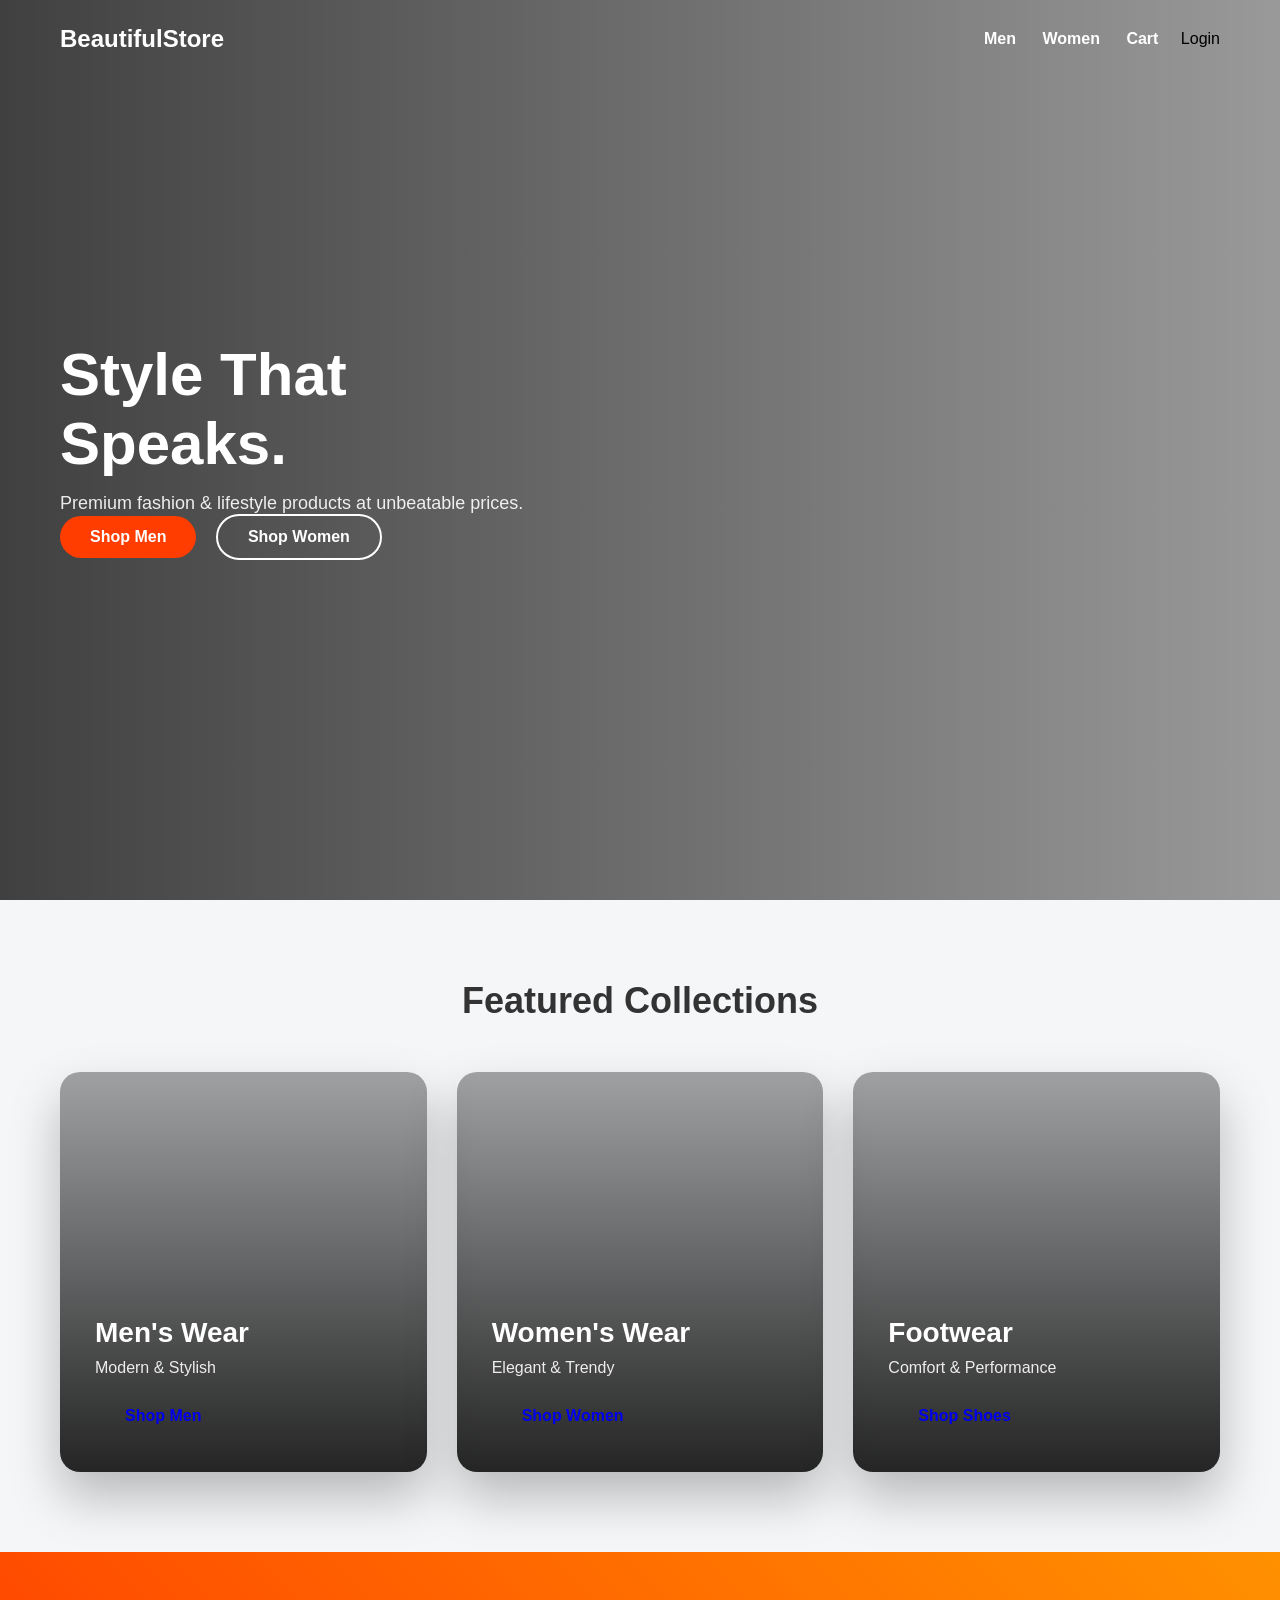
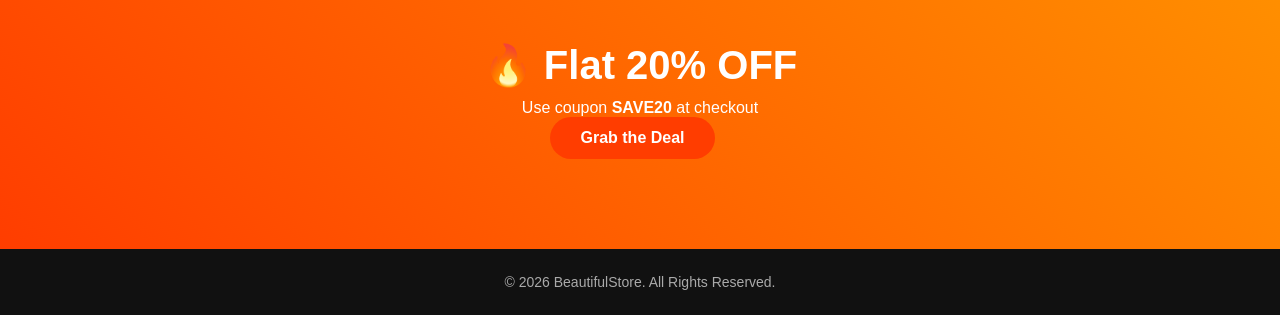
<file: Original Beautiful Store Website/order-success.html>
<!DOCTYPE html>
<html lang="en">
<head>
<meta charset="UTF-8" />
<meta name="viewport" content="width=device-width, initial-scale=1" />
<title>Order Success | BeautifulStore</title>

<style>
body {
  margin: 0;
  font-family: 'Segoe UI', Tahoma, Verdana, sans-serif;
  background: #f5f5f5;
  color: #222;
}
.container {
  max-width: 900px;
  margin: 50px auto;
  padding: 20px;
}
.card {
  background: #fff;
  padding: 25px;
  border-radius: 12px;
  box-shadow: 0 4px 14px rgba(0, 0, 0, 0.1);
}
h1 {
  color: #2a9d8f;
  text-align: center;
}
h2 {
  margin-top: 20px;
}
.order-item {
  display: flex;
  align-items: center;
  margin: 15px 0;
  border-bottom: 1px solid #eee;
  padding-bottom: 10px;
}
.order-item img {
  width: 80px;
  height: 80px;
  object-fit: cover;
  border-radius: 8px;
  margin-right: 20px;
}
.order-item-details {
  flex: 1;
}
.order-item-details h3 {
  margin: 0;
  text-transform: capitalize;
}
.order-item-details p {
  margin: 5px 0;
}
.total {
  font-size: 20px;
  font-weight: 900;
  text-align: right;
  margin-top: 20px;
}
.btn-home {
  display: block;
  margin: 30px auto;
  text-align: center;
  background: #2a9d8f;
  color: #fff;
  padding: 12px 20px;
  border-radius: 8px;
  text-decoration: none;
  font-weight: 700;
  width: fit-content;
}
</style>

<script src="https://assets.adobedtm.com/21b53c73144b/cf9ff81386b4/launch-04e6dfb1a959-development.min.js" async></script>
</head>

<body>

<div class="container card">

  <h1>🎉 Order Placed Successfully!</h1>

  <p>
    Thank you for shopping with BeautifulStore.
    Your order has been confirmed.
  </p>

  <h2>Shipping Details</h2>
  <p id="shipping-details"></p>

  <h2>Ordered Items</h2>
  <div id="order-items"></div>

  <div class="total" id="order-total"></div>

  <a href="index.html" class="btn-home">
    Back to Home
  </a>

</div>

<script>

/* ============================================================
   GET ORDER INFO
============================================================ */

const orderInfo =
  JSON.parse(
    localStorage.getItem('orderInfo')
  );


if (!orderInfo) {

  alert("No order data found!");

  window.location.href =
    'index.html';

}


/* ============================================================
   GENERATE UNIQUE ORDER ID
============================================================ */

function generateOrderId() {

  return 'xxxxxxxxyxxxxyxxxyxxxxyxxxxyxxx'
    .replace(/[xy]/g, function(c) {

      const r =
        Math.random() * 16 | 0;

      const v =
        c === 'x'
          ? r
          : (r & 0x3 | 0x8);

      return v.toString(16);

    })
    .toUpperCase();

}

const orderId =
  generateOrderId();


/* ============================================================
   RENDER ORDER DETAILS
============================================================ */

if (orderInfo) {

  const shipping =
    `${orderInfo.name}, ${orderInfo.phone}, ${orderInfo.street}, ${orderInfo.city}, ${orderInfo.state} - ${orderInfo.pincode}`;

  document.getElementById(
    'shipping-details'
  ).textContent = shipping;


  const container =
    document.getElementById(
      'order-items'
    );


  orderInfo.cart.forEach(item => {

    const div =
      document.createElement('div');

    div.classList.add(
      'order-item'
    );


    div.innerHTML = `
      <img
        src="${item.img || ''}"
        alt="${item.productName || 'product'}"
      />

      <div class="order-item-details">

        <h3>
          ${item.productName || 'Unnamed Product'}
        </h3>

        <p>
          Qty: ${item.qty}
        </p>

        <p>
          Price: ₹${item.price}
        </p>

      </div>
    `;


    container.appendChild(div);

  });


  document.getElementById(
    'order-total'
  ).textContent =
    'Total Amount: ₹' +
    orderInfo.total;

}


/* ============================================================
   ADOBE DATA LAYER
============================================================ */

window.adobeDataLayer =
  window.adobeDataLayer || [];


/* ============================================================
   CUSTOMER CONTEXT
============================================================ */

const LOGGED_IN_USER_KEY =
  "beautifulStore_loggedInUser";


function getLoggedInUser(){

  try {

    return JSON.parse(
      localStorage.getItem(
        LOGGED_IN_USER_KEY
      )
    );

  } catch(error) {

    return null;

  }

}


function getCustomerData(){

  const user =
    getLoggedInUser();


  /*
   * If user logged in before purchase
   */
  if(user){

    return {

      emailId:
        user.email,

      loginStatus:
        "logged-in"

    };

  }


  /*
   * Guest checkout
   */
  return {

    emailId:
      "NA",

    loginStatus:
      "guest"

  };

}


/* ============================================================
   CART PRODUCT DATA
============================================================ */

function getCartProductData(item){

  return {

    SKU:
      item.productID,

    name:
      item.productName,

    priceTotal:
      Number(item.price) || 0,

    discountPercent:
      item.discountPercent || null,

    quantity:
      Number(item.qty) || 0,

    size:
      item.size || '-',

    color:
      item.color || '-'

  };

}


/* ============================================================
   PURCHASE / ORDER CONFIRMATION
============================================================ */

if(orderInfo){

  window.adobeDataLayer.push({

    event:"pageLoaded",

    xdmPageLoad:{

      web:{

        webPageDetails:{

          pageName:
            "Order Success",

          pageType:
            "Order Confirmation",

          brand:
            "BeautifulStore",

          checkoutStep:
            "confirmation"

        }

      },


      commerce:{

        /*
         * PURCHASE SIGNAL
         */
        purchases:1,


        /*
         * ORDER INFORMATION
         */
        order:{

          orderId:
            orderId,

          totalAmount:
            Number(orderInfo.total) || 0,

          paymentMethod:
            orderInfo.paymentMethod || "NA",

          itemCount:
            orderInfo.cart.length

        },


        /*
         * PRODUCTS PURCHASED
         */
        productListItems:
          orderInfo.cart.map(
            getCartProductData
          )

      },


      /*
       * CUSTOMER
       */
      custData:{

        ...getCustomerData(),

       // email:
        //  orderInfo.email || "NA"

      },


      /*
       * EVENT
       */
      eventInfo:{

        eventName:
          "purchase"

      }

    }

  });

}


/* ============================================================
   CLEAR ORDER INFO AFTER TRACKING
============================================================ */

localStorage.removeItem(
  'orderInfo'
);

</script>

</body>
</html>
</file>
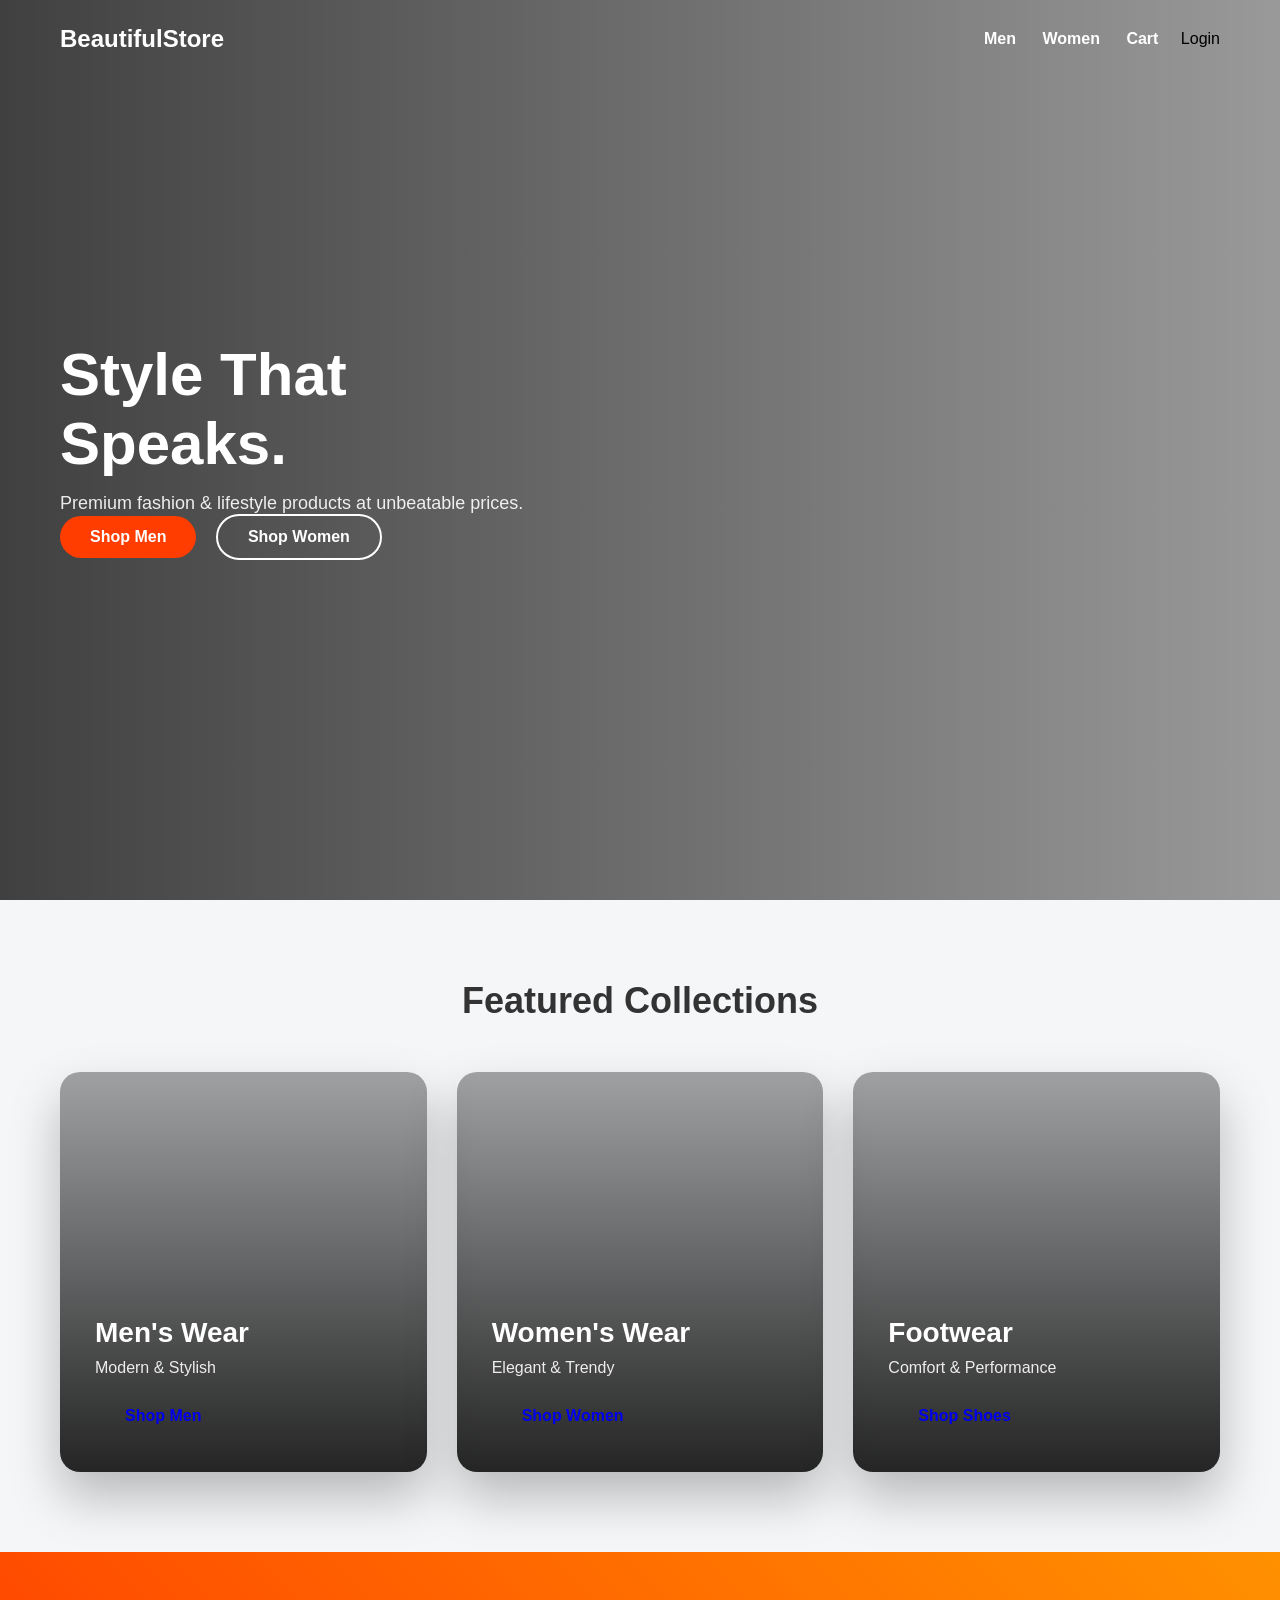
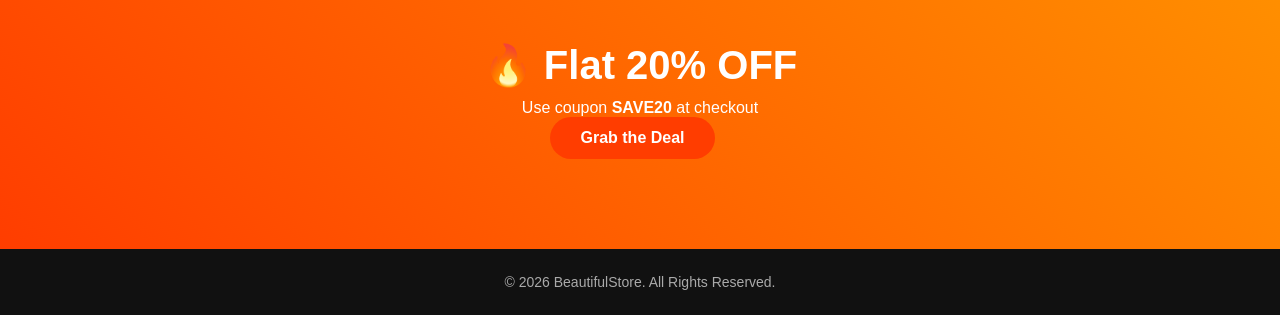
<file: Original Beautiful Store Website/pdp.html>
<!DOCTYPE html>
<html lang="en">
<head>
<meta charset="UTF-8">
<meta name="viewport" content="width=device-width, initial-scale=1.0">
<title>Product Detail | BeautifulStore</title>
<style>
body{font-family:'Segoe UI',Tahoma,Verdana,sans-serif;margin:0;background:#f9f9f9;color:#222}
header.nav{background:white;padding:15px 30px;box-shadow:0 2px 8px rgb(0 0 0 / 0.1);display:flex;justify-content:space-between;align-items:center;position:sticky;top:0;z-index:100}
.logo{font-weight:900;font-size:24px;text-transform:lowercase}
nav.main-nav a{margin-left:20px;text-decoration:none;color:#222;font-weight:600}
nav.main-nav a:hover{color:#2a9d8f}
.pdp-container{display:flex;flex-wrap:wrap;max-width:1200px;margin:40px auto;gap:40px;padding:20px;background:#fff;border-radius:12px;box-shadow:0 4px 14px rgb(0 0 0 / 0.1)}
.pdp-image{flex:1;min-width:300px;display:flex;justify-content:center;align-items:center}
.pdp-image img{max-width:100%;max-height:500px;border-radius:12px}
.pdp-details{flex:1;min-width:300px;display:flex;flex-direction:column}
.brand{font-size:24px;font-weight:900;text-transform:lowercase}
.desc{font-size:16px;color:#555;margin-bottom:20px}
.price{font-size:20px;font-weight:600;margin-bottom:20px}
.price del{color:#888;margin-right:10px}
.discounted-price{color:#2a9d8f;font-size:24px;font-weight:900}
.discount-percent{background:#d1f2eb;color:#2a9d8f;font-weight:700;font-size:14px;padding:4px 6px;border-radius:6px;margin-left:10px}
.options{margin-bottom:15px}
.options label{font-weight:600;margin-right:10px}
.options select,.options input{padding:6px 10px;border-radius:6px;border:1px solid #ccc}
button{padding:12px 20px;border:none;border-radius:8px;font-size:16px;font-weight:700;cursor:pointer}
.add-to-cart-btn{background:#2a9d8f;color:#fff;margin-bottom:10px}
.add-to-cart-btn:hover{background:#21867a}
.go-to-cart-btn{background:#264653;color:#fff;display:none}
.go-to-cart-btn:hover{background:#1f3b47}
</style>

<script src="https://assets.adobedtm.com/21b53c73144b/cf9ff81386b4/launch-04e6dfb1a959-development.min.js" async></script>

</head>
<body>

<header class="nav">
  <h1 class="logo">BeautifulStore</h1>
  <nav class="main-nav">
    <a href="index.html" class="track-link" data-link-name="Home">Home</a>
    <a href="plp-men.html" class="track-link" data-link-name="Men">Men</a>
    <a href="plp-women.html" class="track-link" data-link-name="Women">Women</a>
    <a href="checkout.html" class="track-link" data-link-name="Cart">Cart</a>
  </nav>
</header>

<div class="pdp-container">
  <div class="pdp-image"><img id="product-img"></div>

  <div class="pdp-details">
    <h2 class="brand" id="product-brand"></h2>
    <p class="desc" id="product-desc"></p>

    <div class="price">
      <del id="product-original-price"></del>
      <span class="discounted-price" id="product-discounted-price"></span>
      <span class="discount-percent" id="product-discount-percent"></span>
    </div>

    <div class="options">
      <label>Size:</label>
      <select id="size">
        <option>6</option>
        <option>7</option>
        <option>8</option>
        <option>9</option>
        <option>10</option>
      </select>
    </div>

    <div class="options">
      <label>Color:</label>
      <select id="color">
        <option>Red</option>
        <option>Blue</option>
        <option>Black</option>
      </select>
    </div>

    <div class="options">
      <label>Qty:</label>
      <input type="number" id="quantity" value="1" min="1">
    </div>

    <button class="add-to-cart-btn" id="addToCartBtn">Add to Cart</button>
    <button class="go-to-cart-btn" id="goToCartBtn">Go to Cart</button>
  </div>
</div>

<script>

const products = {

  // Men products
  'adidas-runfalcon': {
    sku:'M111',
    brand:'adidas',
    desc:'RUNFALCON 5 Running Shoes',
    img:'https://images.unsplash.com/photo-1593032465172-c8b90c9b9992',
    originalPrice:4025,
    discountedPrice:2450
  },

  'nike-sneakers': {
    sku:'M112',
    brand:'nike',
    desc:'Casual White Sneakers',
    img:'https://images.unsplash.com/photo-1595950655135-2e4b907bf2a3',
    originalPrice:3600,
    discountedPrice:2700
  },

  'timberland-boots': {
    sku:'M113',
    brand:'timberland',
    desc:'Leather Boots Brown',
    img:'https://images.unsplash.com/photo-1581622172521-d3b145124165',
    originalPrice:6800,
    discountedPrice:5400
  },

  'puma-running': {
    sku:'M114',
    brand:'puma',
    desc:'Running Sneakers Blue',
    img:'https://images.unsplash.com/photo-1600185364271-81e331d3ccf2',
    originalPrice:4100,
    discountedPrice:3200
  },

  'skechers-slipon': {
    sku:'M115',
    brand:'skechers',
    desc:'Slip-On Shoes Black',
    img:'https://images.unsplash.com/photo-1542068829-1115f7259450',
    originalPrice:3200,
    discountedPrice:2400
  },

  'newbalance-trail': {
    sku:'M116',
    brand:'new balance',
    desc:'Trail Running Shoes Grey',
    img:'https://images.unsplash.com/photo-1503342217505-b0a15ec3261c',
    originalPrice:3500,
    discountedPrice:2800
  },

  // Women products
  'women-nike-air': {
    sku:'W123',
    brand:'nike',
    desc:'Women Air Max Pink',
    img:'https://source.unsplash.com/600x600/?women,nike,shoes',
    originalPrice:5000,
    discountedPrice:4000
  },

  'women-adidas-run': {
    sku:'W124',
    brand:'adidas',
    desc:'Women Running Shoes Purple',
    img:'https://source.unsplash.com/600x600/?women,adidas,running-shoes',
    originalPrice:4500,
    discountedPrice:3500
  },

  'women-puma-casual': {
    sku:'W125',
    brand:'puma',
    desc:'Women Casual Sneakers White',
    img:'https://source.unsplash.com/600x600/?women,puma,sneakers',
    originalPrice:4200,
    discountedPrice:3100
  },

  'women-nike-air2': {
    sku:'W126',
    brand:'nike',
    desc:'Women Air Max Sport',
    img:'https://source.unsplash.com/600x600/?women,nike,running-shoes',
    originalPrice:5200,
    discountedPrice:4100
  },

  'women-adidas-train': {
    sku:'W127',
    brand:'adidas',
    desc:'Women Training Shoes',
    img:'https://source.unsplash.com/600x600/?women,adidas,training-shoes',
    originalPrice:4800,
    discountedPrice:3600
  },

  'women-puma-casual2': {
    sku:'W128',
    brand:'puma',
    desc:'Women Everyday Sneakers',
    img:'https://source.unsplash.com/600x600/?women,casual-shoes',
    originalPrice:4000,
    discountedPrice:3000
  }
};


const productKey =
  new URLSearchParams(window.location.search).get('product');

const product = products[productKey];

if(!product){
  alert('Product not found');
  location.href='index.html';
}


const discountPercent =
  Math.round(
    ((product.originalPrice - product.discountedPrice) /
    product.originalPrice) * 100
  );


document.getElementById('product-img').src = product.img;

document.getElementById('product-brand').textContent =
  product.brand;

document.getElementById('product-desc').textContent =
  product.desc;

document.getElementById('product-original-price').textContent =
  '₹' + product.originalPrice;

document.getElementById('product-discounted-price').textContent =
  '₹' + product.discountedPrice;

document.getElementById('product-discount-percent').textContent =
  discountPercent + '% off';


/* =========================================================
   LOGIN STATE
   Same key used on homepage + PLP
   ========================================================= */

const LOGGED_IN_USER_KEY = "beautifulStore_loggedInUser";


function getLoggedInUser(){

  try{

    return JSON.parse(
      localStorage.getItem(LOGGED_IN_USER_KEY)
    );

  }catch(error){

    return null;

  }

}


/* =========================================================
   CUSTOMER DATA
   Guest:
   customerID = NA
   loginStatus = guest

   Logged-in:
   customerID = email
   loginStatus = logged-in
   ========================================================= */

function getCustomerData(){

  const user = getLoggedInUser();

  if(!user){

    return {
      customerID:"NA",
      loginStatus:"guest"
    };

  }

  return {
    emailId:user.email,
    loginStatus:"logged-in"
  };

}


/* =========================================================
   ADOBE DATA LAYER
   ========================================================= */

window.adobeDataLayer =
  window.adobeDataLayer || [];


/* =========================================================
   PRODUCT DATA HELPER
   ========================================================= */

function getProductData(){

  return {
    SKU: product.sku,
    name: product.desc,
    priceTotal: product.discountedPrice,
    discountPercent: discountPercent,
    quantity: parseInt(
      document.getElementById('quantity').value
    ) || 1,
    size: document.getElementById('size').value,
    color: document.getElementById('color').value
  };

}


/* =========================================================
   PAGE LOAD EVENT
   ========================================================= */

function pushPageLoadDL(){

  window.adobeDataLayer.push({

    event:'pageLoaded',

    xdmPageLoad:{

      web:{
        webPageDetails:{
          pageName:'PDP',
          pageType:'PDP',
          brand:'BeautifulStore'
        }
      },

      custData:getCustomerData(),

      eventInfo:{
        eventName:"pageLoad"
      },

      commerce:{
        productListItems:[
          getProductData()
        ]
      }

    }

  });

}

pushPageLoadDL();


/* =========================================================
   HEADER CLICKS
   ========================================================= */

document.querySelectorAll('.track-link').forEach(link=>{

  link.addEventListener('click', e=>{

    window.adobeDataLayer.push({

      event:'linkClicked',

      xdmActionDetails:{

        web:{
          webInteraction:{
            linkName:e.currentTarget.dataset.linkName,
            linkPageName:'PDP',
            brand:'BeautifulStore'
          }
        },

        custData:getCustomerData(),

        eventInfo:{
          eventName:"linkClick"
        }

      }

    });

  });

});


/* =========================================================
   OPTION CHANGES
   ========================================================= */

function optionChanged(type, value){

  window.adobeDataLayer.push({

    event:'linkClicked',

    xdmActionDetails:{

      web:{
        webInteraction:{
          linkName:type + ' Changed : ' + value,
          linkPageName:'PDP',
          brand:'BeautifulStore'
        }
      },

      commerce:{
        productListItems:[
          getProductData()
        ]
      },

      custData:getCustomerData(),

      eventInfo:{
        eventName:"linkClick"
      }

    }

  });

}


document.getElementById('size')
  .addEventListener('change', e=>{
    optionChanged('Size', e.target.value);
  });


document.getElementById('color')
  .addEventListener('change', e=>{
    optionChanged('Color', e.target.value);
  });


document.getElementById('quantity')
  .addEventListener('change', e=>{
    optionChanged('Quantity', e.target.value);
  });


/* =========================================================
   ADD TO CART
   ========================================================= */

document.getElementById('addToCartBtn')
  .addEventListener('click', function(){

    const qty =
      parseInt(
        document.getElementById('quantity').value
      ) || 1;

    const size =
      document.getElementById('size').value;

    const color =
      document.getElementById('color').value;


    /* -----------------------------------------
       EXISTING CART LOGIC
       ----------------------------------------- */

    const cart =
      JSON.parse(localStorage.getItem('cart')) || [];

    cart.push({

      productID:product.sku,
      productName:product.desc,
      brand:product.brand,
      price:product.discountedPrice,
      discountPercent:discountPercent,
      qty:qty,
      size:size,
      color:color

    });

    localStorage.setItem(
      'cart',
      JSON.stringify(cart)
    );


    document.getElementById('goToCartBtn')
      .style.display='inline-block';

    alert('Added to cart');


    /* -----------------------------------------
       ADOBE ADD TO CART EVENT
       ----------------------------------------- */

    window.adobeDataLayer.push({

      event:'linkClicked',

      xdmActionDetails:{

        web:{

          webInteraction:{
            linkName:'Add to Cart',
            linkPageName:'PDP',
            brand:'BeautifulStore'
          }

        },

        commerce:{

          /*
           * Important for Cart Abandonment POC
           */
          productListAdds:1,

          productListItems:[{

            SKU:product.sku,
            name:product.desc,
            priceTotal:product.discountedPrice,
            discountPercent:discountPercent,
            quantity:qty,
            size:size,
            color:color

          }]

        },

        custData:getCustomerData(),

        eventInfo:{
          eventName:"addToCart"
        }

      }

    });

  });


/* =========================================================
   GO TO CART
   ========================================================= */

document.getElementById('goToCartBtn')
  .addEventListener('click', function(){

    const qty =
      parseInt(
        document.getElementById('quantity').value
      ) || 1;

    const size =
      document.getElementById('size').value;

    const color =
      document.getElementById('color').value;


    window.adobeDataLayer.push({

      event:'linkClicked',

      xdmActionDetails:{

        custData:getCustomerData(),

        web:{

          webInteraction:{
            linkName:'Go To Cart',
            linkPageName:'PDP',
            brand:'BeautifulStore'
          }

        },

        commerce:{

          productListItems:[{

            SKU:product.sku,
            name:product.desc,
            priceTotal:product.discountedPrice,
            discountPercent:discountPercent,
            quantity:qty,
            size:size,
            color:color

          }]

        },

        eventInfo:{
          eventName:"cartClick"
        }

      }

    });


    window.location.href='checkout.html';

  });

</script>

</body>
</html>
</file>
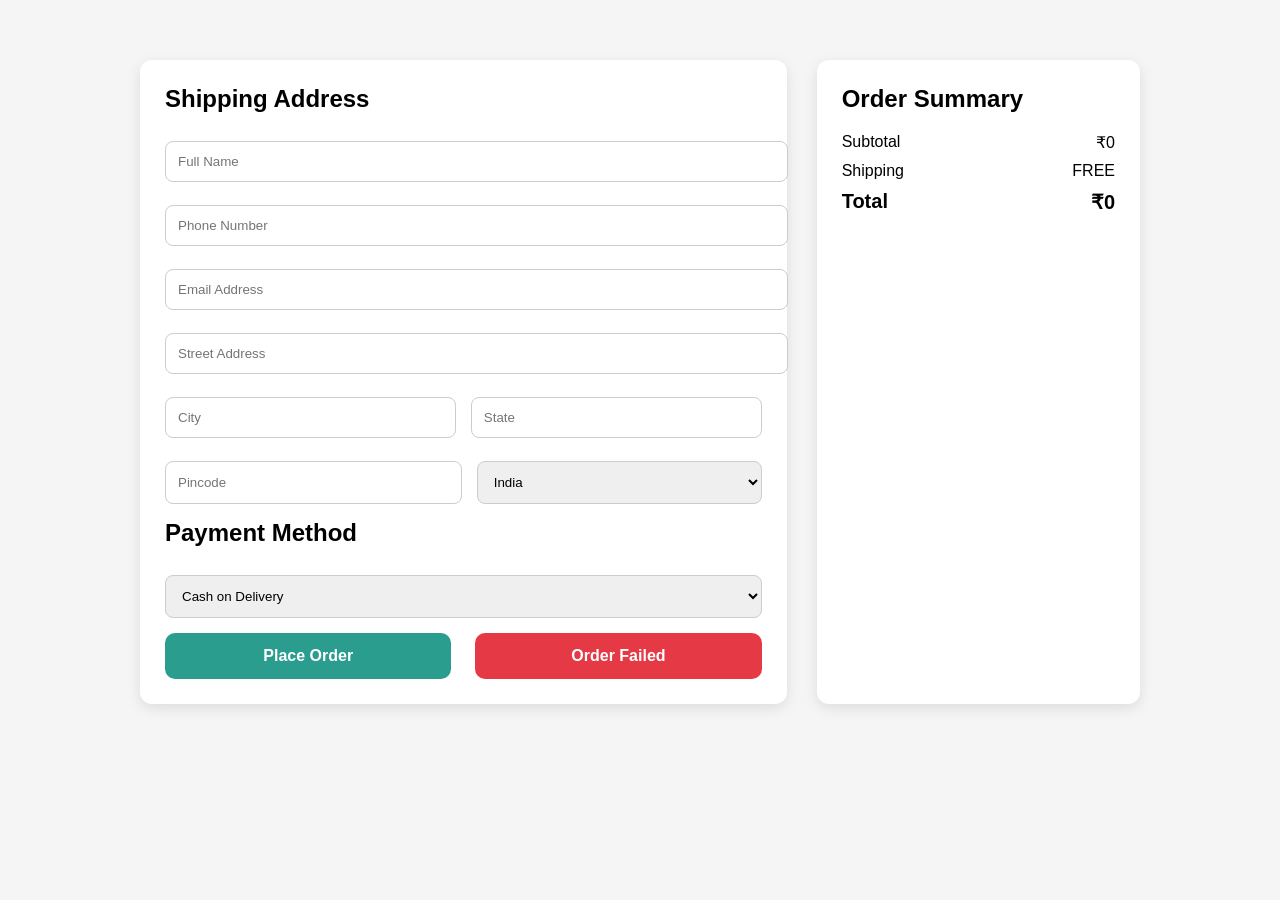
<file: Original Beautiful Store Website/place-order.html>
<!DOCTYPE html>
<html lang="en">
<head>
<meta charset="UTF-8">
<meta name="viewport" content="width=device-width, initial-scale=1.0">
<title>Checkout | BeautifulStore</title>

<style>
body{margin:0;font-family:'Segoe UI',Tahoma,Verdana,sans-serif;background:#f5f5f5;}
.container{max-width:1000px;margin:40px auto;padding:20px;display:grid;grid-template-columns:2fr 1fr;gap:30px;}
.card{background:#fff;padding:25px;border-radius:12px;box-shadow:0 4px 14px rgba(0,0,0,.1);}
h2{margin-top:0}
input,select{width:100%;padding:12px;margin:8px 0 15px;border-radius:8px;border:1px solid #ccc;}
.row{display:flex;gap:15px;}
.summary-row{display:flex;justify-content:space-between;margin:10px 0;}
.total{font-size:20px;font-weight:900;}
.place-btn,.fail-btn{width:48%;padding:14px;font-size:16px;font-weight:800;border:none;border-radius:10px;cursor:pointer;}
.place-btn{background:#2a9d8f;color:#fff;margin-right:4%;}
.place-btn:hover{background:#21867a}
.fail-btn{background:#e63946;color:#fff;}
.fail-btn:hover{background:#c52836}
.buttons-row{display:flex;justify-content:space-between;}
@media(max-width:900px){
  .container{grid-template-columns:1fr;}
  .buttons-row{flex-direction:column;gap:15px;}
  .place-btn,.fail-btn{width:100%;margin-right:0;}
}
</style>

<script src="https://assets.adobedtm.com/21b53c73144b/cf9ff81386b4/launch-04e6dfb1a959-development.min.js" async></script>
</head>

<body>

<div class="container">

  <!-- ADDRESS & PAYMENT -->
  <div class="card">

    <h2>Shipping Address</h2>

    <input id="name" placeholder="Full Name" required>
    <input id="phone" placeholder="Phone Number" required>
    <input id="email" type="email" placeholder="Email Address" required>
    <input id="street" placeholder="Street Address" required>

    <div class="row">
      <input id="city" placeholder="City" required>
      <input id="state" placeholder="State" required>
    </div>

    <div class="row">
      <input id="pincode" placeholder="Pincode" required>

      <select id="country">
        <option>India</option>
      </select>
    </div>

    <h2>Payment Method</h2>

    <select id="payment-method">
      <option>Cash on Delivery</option>
      <option>UPI</option>
      <option>Credit / Debit Card</option>
    </select>

    <div class="buttons-row">

      <button
        class="place-btn"
        type="button"
        id="place-order-btn">
        Place Order
      </button>

      <button
        class="fail-btn"
        type="button"
        id="fail-order-btn">
        Order Failed
      </button>

    </div>

  </div>


  <!-- ORDER SUMMARY -->
  <div class="card">

    <h2>Order Summary</h2>

    <div class="summary-row">
      <span>Subtotal</span>
      <span id="subtotal"></span>
    </div>

    <div class="summary-row">
      <span>Shipping</span>
      <span>FREE</span>
    </div>

    <div class="summary-row total">
      <span>Total</span>
      <span id="total"></span>
    </div>

  </div>

</div>


<script>

/* ============================================================
   CART CALCULATION
============================================================ */

const cart =
  JSON.parse(localStorage.getItem('cart')) || [];

let subtotal = cart.reduce(
  (sum,i) =>
    sum +
    (Number(i.price) || 0) *
    (Number(i.qty) || 0),
  0
);

document.getElementById('subtotal').textContent =
  '₹' + subtotal;

document.getElementById('total').textContent =
  '₹' + subtotal;


/* ============================================================
   ADOBE DATA LAYER
============================================================ */

window.adobeDataLayer =
  window.adobeDataLayer || [];


/* ============================================================
   CUSTOMER CONTEXT
============================================================ */

const LOGGED_IN_USER_KEY =
  "beautifulStore_loggedInUser";

function getLoggedInUser(){

  try{

    return JSON.parse(
      localStorage.getItem(LOGGED_IN_USER_KEY)
    );

  }catch(error){

    return null;

  }

}


function getCustomerData(){

  const user = getLoggedInUser();

  if(!user){

    return {
      customerID:"NA",
      loginStatus:"guest"
    };

  }

  return {
    customerID:user.email,
    loginStatus:"logged-in"
  };

}


/* ============================================================
   CART PRODUCT DATA
============================================================ */

function getCartProductData(item){

  return {

    SKU:item.productID,

    name:item.productName,

    priceTotal:
      Number(item.price) || 0,

    discountPercent:
      item.discountPercent || null,

    quantity:
      Number(item.qty) || 0,

    size:
      item.size || '-',

    color:
      item.color || '-'

  };

}


/* ============================================================
   PAGE LOAD
============================================================ */

window.adobeDataLayer.push({

  event:"pageLoaded",

  xdmPageLoad:{

    web:{

      webPageDetails:{

        pageName:"Checkout - Address",

        pageType:"Checkout",

        brand:"BeautifulStore",

        checkoutStep:"address"

      }

    },

    commerce:{

      productListItems:
        cart.map(getCartProductData)

    },

    custData:
      getCustomerData(),

    eventInfo:{

      eventName:"pageLoad"

    }

  }

});


/* ============================================================
   PAYMENT METHOD CHANGE
============================================================ */

document
  .getElementById('payment-method')
  .addEventListener(
    'change',
    function(e){

      window.adobeDataLayer.push({

        event:"linkClicked",

        xdmActionDetails:{

          web:{

            webInteraction:{

              linkName:
                "Payment Method Selected",

              brand:
                "BeautifulStore",

              linkPageName:
                "Checkout - Address",

              paymentMethod:
                e.target.value

            }

          },

          custData:
            getCustomerData(),

          eventInfo:{

            eventName:
              "paymentMethodSelected"

          }

        }

      });

    }
  );


/* ============================================================
   PLACE ORDER
============================================================ */

document
  .getElementById('place-order-btn')
  .addEventListener(
    'click',
    function(){

      const name =
        document.getElementById('name')
        .value.trim();

      const phone =
        document.getElementById('phone')
        .value.trim();

      const email =
        document.getElementById('email')
        .value.trim();

      const street =
        document.getElementById('street')
        .value.trim();

      const city =
        document.getElementById('city')
        .value.trim();

      const state =
        document.getElementById('state')
        .value.trim();

      const pincode =
        document.getElementById('pincode')
        .value.trim();

      const paymentMethod =
        document.getElementById('payment-method')
        .value;


      /* VALIDATION */

      if(
        !name ||
        !phone ||
        !email ||
        !street ||
        !city ||
        !state ||
        !pincode
      ){

        alert(
          "Please fill all shipping details!"
        );

        return;

      }


      /* PLACE ORDER EVENT */

      window.adobeDataLayer.push({

        event:"linkClicked",

        xdmActionDetails:{

          web:{

            webInteraction:{

              linkName:
                "Place Order",

              brand:
                "BeautifulStore",

              linkPageName:
                "Checkout - Address"

            }

          },

          commerce:{

            order:{

              totalAmount:
                subtotal,

              paymentMethod:
                paymentMethod,

              itemCount:
                cart.length

            },

            productListItems:
              cart.map(getCartProductData)

          },

          custData:{

            ...getCustomerData(),

            email:email

          },

          eventInfo:{

            eventName:
              "placeOrder"

          }

        }

      });


      /* SAVE ORDER INFO */

      localStorage.setItem(
        'orderInfo',
        JSON.stringify({

          name,

          phone,

          email,

          street,

          city,

          state,

          pincode,

          cart,

          total:
            subtotal,

          paymentMethod

        })
      );


      /* CLEAR CART */

      localStorage.removeItem('cart');


      /* SUCCESS PAGE */

      window.location.href =
        "order-success.html";

    }
  );


/* ============================================================
   ORDER FAILURE
============================================================ */

document
  .getElementById('fail-order-btn')
  .addEventListener(
    'click',
    function(){

      const paymentMethod =
        document.getElementById('payment-method')
        .value;


      window.adobeDataLayer.push({

        event:"linkClicked",

        xdmActionDetails:{

          web:{

            webInteraction:{

              linkName:
                "Order Failed",

              brand:
                "BeautifulStore",

              linkPageName:
                "Checkout - Address",

              paymentMethod:
                paymentMethod

            }

          },

          commerce:{

            order:{

              totalAmount:
                subtotal,

              itemCount:
                cart.length,

              status:
                "failed"

            },

            productListItems:
              cart.map(getCartProductData)

          },

          custData:
            getCustomerData(),

          eventInfo:{

            eventName:
              "orderFailed"

          }

        }

      });


      window.location.href =
        "order-failure.html";

    }
  );

</script>

</body>
</html>
</file>
<file: Original Beautiful Store Website/style.css>
* {
  margin:0;
  padding:0;
  box-sizing:border-box;
  font-family:'Segoe UI', sans-serif;
}

/* HERO */
.hero {
  height:100vh;
  background: linear-gradient(to right, rgba(0,0,0,0.75), rgba(0,0,0,0.4)), url("https://images.unsplash.com/photo-1521335629791-ce4aec67ddaf");
  background-size:cover;
  background-position:center;
  position:relative;
  color:white;
}

/* NAVBAR */
.nav {
  display:flex;
  justify-content:space-between;
  align-items:center;
  padding:25px 60px;
}

.logo { font-size:24px; font-weight:bold; }

.main-nav a {
  color:white;
  margin-left:22px;
  text-decoration:none;
  font-weight:600;
  position:relative;
}

.main-nav a::after {
  content:"";
  position:absolute;
  width:0;
  height:2px;
  background:#ff3d00;
  left:0; bottom:-6px;
  transition:0.3s;
}

.main-nav a:hover::after { width:100%; }

.main-nav a.highlight {
  background:#ff3d00;
  padding:6px 16px;
  border-radius:20px;
}

.main-nav a.highlight::after { display:none; }

/* HERO CONTENT */
.hero-content {
  position:absolute;
  top:50%;
  left:60px;
  transform:translateY(-50%);
  max-width:520px;
}

.hero-content h1 { font-size:60px; margin-bottom:15px; }
.hero-content p { font-size:18px; opacity:0.9; }

/* BUTTONS */
.btn { padding:12px 30px; border-radius:30px; text-decoration:none; font-weight:bold; display:inline-block; margin-right:15px; }
.btn.primary { background:#ff3d00; color:white; }
.btn.secondary { border:2px solid white; color:white; }

/* SECTIONS */
.section { padding:80px 60px; background:#f4f6f8; color:#333; }
.section h2 { text-align:center; margin-bottom:50px; font-size:36px; }

/* GRID */
.grid { display:grid; grid-template-columns:repeat(auto-fit, minmax(280px,1fr)); gap:30px; }

/* CATEGORY CARDS */
.category-card {
  position:relative; height:400px; border-radius:20px; overflow:hidden; background-size:cover; background-position:center; box-shadow:0 25px 50px rgba(0,0,0,0.25); transition: transform 0.4s ease;
}

.category-card:hover { transform:translateY(-12px) scale(1.03); }

.category-card .overlay {
  position:absolute; inset:0;
  background: linear-gradient(to top, rgba(0,0,0,0.85), rgba(0,0,0,0.35));
  display:flex; flex-direction:column; justify-content:flex-end; padding:35px; color:white;
}

/* CATEGORY CARD TEXT */
.category-card h3 { font-size:28px; margin-bottom:10px; }
.category-card p { opacity:0.9; margin-bottom:18px; }

/* PRODUCT CARDS */
.product-card { background:white; padding:15px; border-radius:12px; text-align:center; box-shadow:0 10px 25px rgba(0,0,0,0.1); }
.product-card img { width:100%; border-radius:12px; }
.product-card h3 { margin:10px 0; font-size:20px; color:#333; }
.product-card p { color:#ff3d00; font-weight:bold; margin-bottom:10px; }

/* PROMO */
.promo { background:linear-gradient(45deg,#ff3d00,#ff9100); padding:90px 20px; text-align:center; color:white; }
.promo h2 { font-size:40px; margin-bottom:10px; }

/* FOOTER */
footer { background:#111; color:#aaa; padding:25px; text-align:center; font-size:14px; }

/* RESPONSIVE */
@media(max-width:768px){
  .hero-content h1 { font-size:42px; }
  .hero-content { left:30px; right:30px; }
  .nav { padding:20px 30px; }
  .section { padding:60px 30px; }
}
</file>
